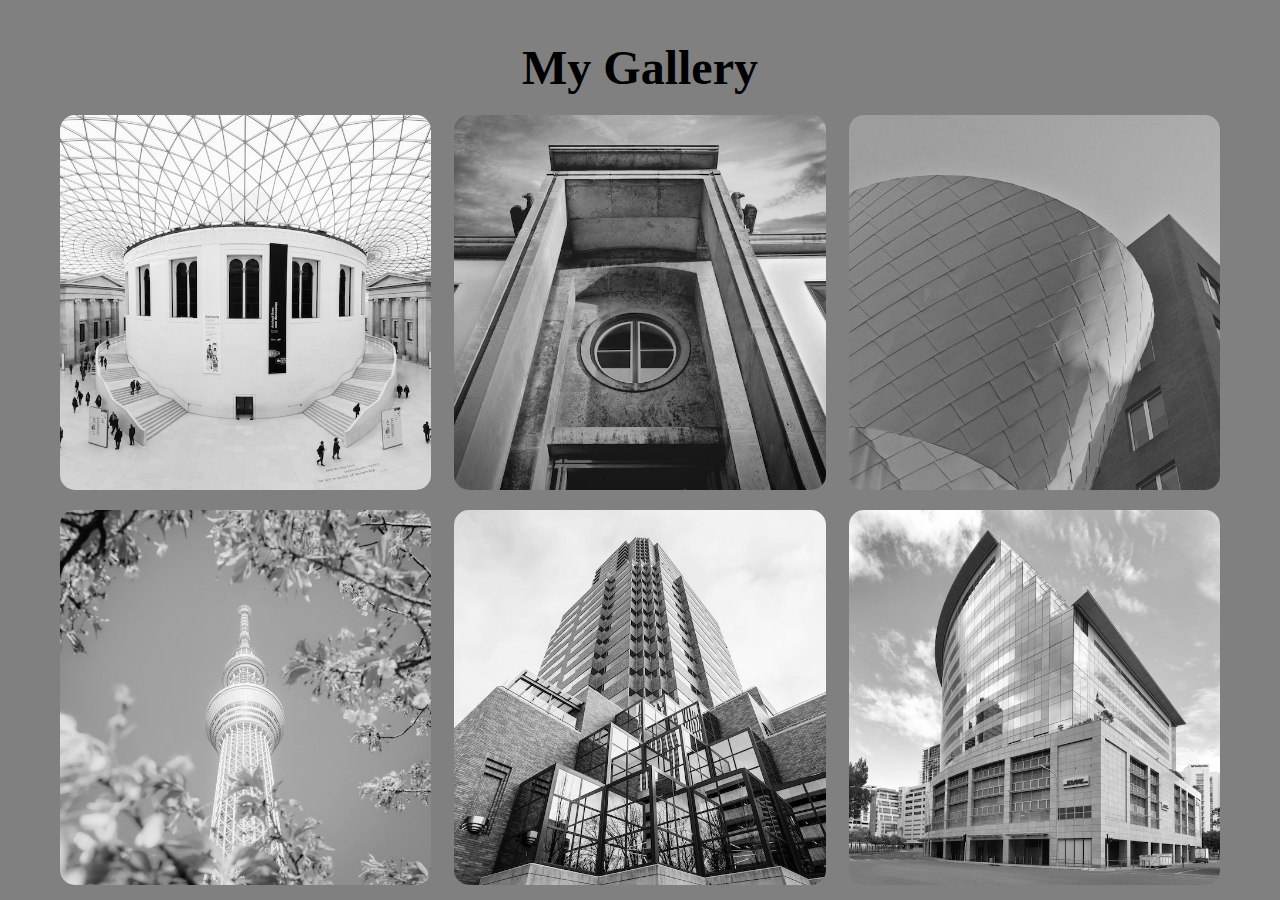
<file: Image Gallery Project/index.html>
<!DOCTYPE html>
<html lang="en">
<head>
    <meta charset="UTF-8">
    <meta http-equiv="X-UA-Compatible" content="IE=edge">
    <meta name="viewport" content="width=device-width, initial-scale=1.0">
    <link rel="stylesheet" href="index.css">
    <title>My Gallery</title>
</head>
<body>
    <div class="wrapper">
        <div class="container">
            <h1>My Gallery</h1>
            <div class="gallery">
                <figure class="images">
                    <img src="image1.jpg">
                    <figcaption>Image 1</figcaption>
                </figure>
                <figure class="images">
                    <img src="image2.jpeg">
                    <figcaption>Image 2</figcaption>
                </figure>
                <figure class="images">
                    <img src="image3.jpeg">
                    <figcaption>Image 3</figcaption>
                </figure>
                <figure class="images">
                    <img src="image4.jpeg">
                    <figcaption>Image 4</figcaption>
                </figure>
                <figure class="images">
                    <img src="image5.jpeg">
                    <figcaption>Image 5</figcaption>
                </figure>
                <figure class="images">
                    <img src="image6.jpeg">
                    <figcaption>Image 6</figcaption>
                </figure>
                <figure class="images">
                    <img src="image7.jpeg">
                    <figcaption>Image 7</figcaption>
                </figure>
                <figure class="images">
                    <img src="image8.jpeg">
                    <figcaption>Image 8</figcaption>
                </figure>
                <figure class="images">
                    <img src="image9.jpeg">
                    <figcaption>Image 9</figcaption>
                </figure>
            </div>
        </div>
    </div>
</body>
</html>
</file>
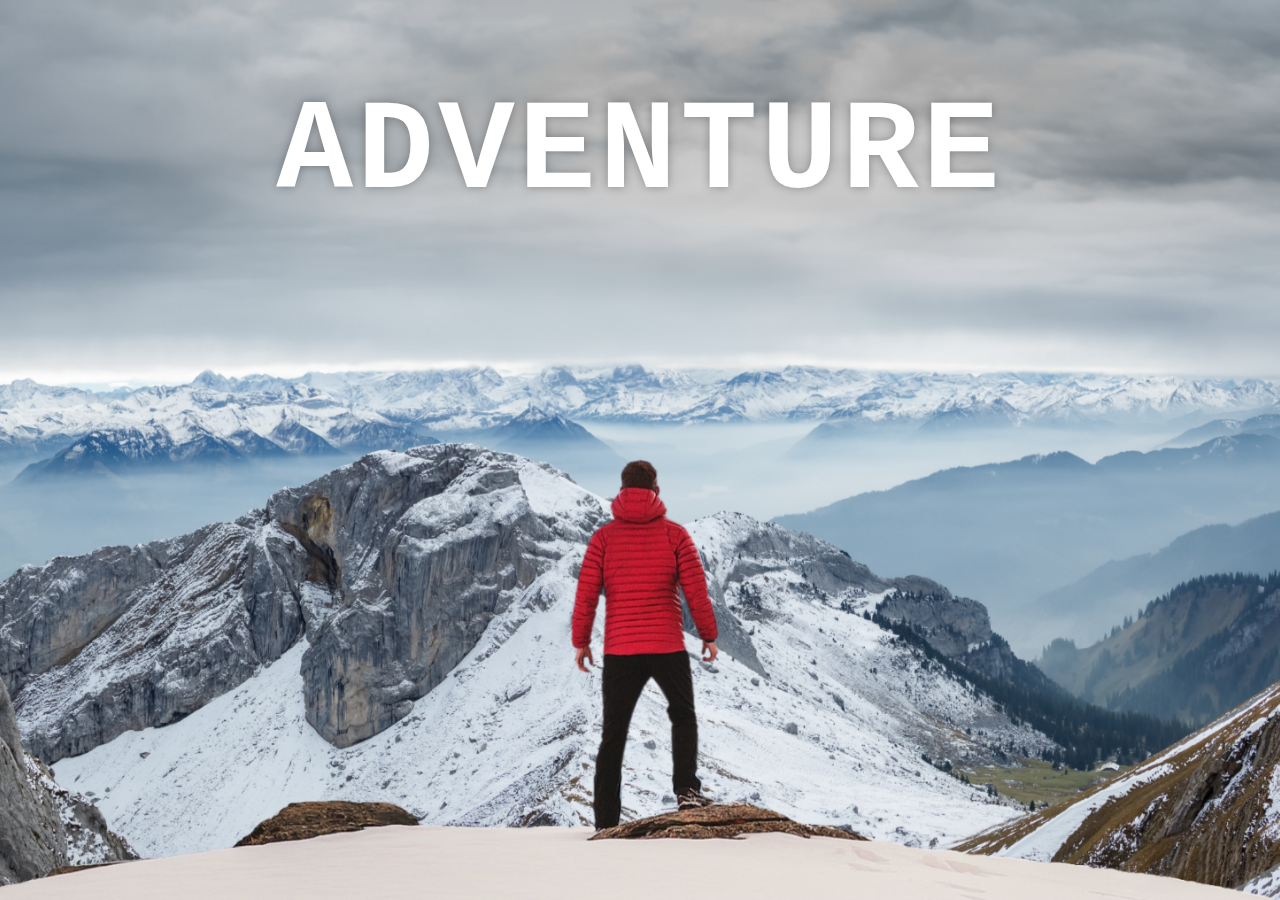
<file: parallax effect/index.html>
<!DOCTYPE html>
<html lang="en">
<head>
    <meta charset="UTF-8">
    <meta http-equiv="X-UA-Compatible" content="IE=edge">
    <meta name="viewport" content="width=device-width, initial-scale=1.0">
    <link rel="stylesheet" href="index.css">
    <title>Parallax Effect Website</title>
</head>
<body>
    <div class="wrapper">
        <div class="container">
            <img src="background.png" class="background" alt="First Image">
            <img src="foreground.png" class="foreground" alt="Second Image">
            <h1 class="advimg">ADVENTURE</h1>
        </div>
        <section>
            <h2 class="sec-heading">Adventure Time</h2>
            <p class="text">
                Lorem ipsum dolor sit amet consectetur adipisicing elit. Temporibus corrupti 
                ad quam est adipisci commodi fuga voluptate iusto reiciendis voluptatibus 
                fugit, enim accusantium sapiente quo. Vel, officia eos ad quibusdam quos 
                obcaecati corrupti alias ipsum doloribus voluptatem id similique, ullam 
                doloremque distinctio necessitatibus ab ipsam odio earum. Aliquam accusamus 
                molestiae aut doloremque cumque libero totam, veritatis praesentium recusandae 
                officia blanditiis fuga, facilis, odio dolorum?
                <br><br>
                Lorem ipsum dolor sit amet consectetur adipisicing elit. Odit itaque dignissimo
                quisquam optio et consequuntur possimus porro ipsum debitis dolores exercitationem 
                deleniti vel similique nihil, nam neque fugiat delectus, ullam quas maiores, 
                minima officia! Deleniti voluptate tempora sed vero tempore provident incidunt 
                quo repellendus reiciendis debitis maxime officia ea distinctio eum nobis, non 
                quae quas quisquam labore harum est iure! 
            </p>
        
            <div class="bg bg1">
                <h2 class="desc">BIKING</h2>
            </div>
            <p class="text">
                Lorem ipsum dolor sit amet consectetur adipisicing elit. Temporibus corrupti 
                ad quam est adipisci commodi fuga voluptate iusto reiciendis voluptatibus 
                fugit, enim accusantium sapiente quo. Vel, officia eos ad quibusdam quos 
                obcaecati corrupti alias ipsum doloribus voluptatem id similique, ullam 
                doloremque distinctio necessitatibus ab ipsam odio earum. Aliquam accusamus 
                molestiae aut doloremque cumque libero totam, veritatis praesentium recusandae 
                officia blanditiis fuga, facilis, odio dolorum?
                <br><br>
                Lorem ipsum dolor sit amet consectetur adipisicing elit. Odit itaque dignissimo
                quisquam optio et consequuntur possimus porro ipsum debitis dolores exercitationem 
                deleniti vel similique nihil, nam neque fugiat delectus, ullam quas maiores, 
                minima officia! Deleniti voluptate tempora sed vero tempore provident incidunt 
                quo repellendus reiciendis debitis maxime officia ea distinctio eum nobis, non 
                quae quas quisquam labore harum est iure! 
            </p>

            <div class="bg bg2">
                <h2 class="desc">PARA GLIDING</h2>
            </div>
            <p class="text">
                Lorem ipsum dolor sit amet consectetur adipisicing elit. Temporibus corrupti 
                ad quam est adipisci commodi fuga voluptate iusto reiciendis voluptatibus 
                fugit, enim accusantium sapiente quo. Vel, officia eos ad quibusdam quos 
                obcaecati corrupti alias ipsum doloribus voluptatem id similique, ullam 
                doloremque distinctio necessitatibus ab ipsam odio earum. Aliquam accusamus 
                molestiae aut doloremque cumque libero totam, veritatis praesentium recusandae 
                officia blanditiis fuga, facilis, odio dolorum?
                <br><br>
                Lorem ipsum dolor sit amet consectetur adipisicing elit. Odit itaque dignissimo
                quisquam optio et consequuntur possimus porro ipsum debitis dolores exercitationem 
                deleniti vel similique nihil, nam neque fugiat delectus, ullam quas maiores, 
                minima officia! Deleniti voluptate tempora sed vero tempore provident incidunt 
                quo repellendus reiciendis debitis maxime officia ea distinctio eum nobis, non 
                quae quas quisquam labore harum est iure! 
            </p>

            <div class="bg bg3">
                <h2 class="desc">SURFING</h2>
            </div>
            <p class="text">
                Lorem ipsum dolor sit amet consectetur adipisicing elit. Temporibus corrupti 
                ad quam est adipisci commodi fuga voluptate iusto reiciendis voluptatibus 
                fugit, enim accusantium sapiente quo. Vel, officia eos ad quibusdam quos 
                obcaecati corrupti alias ipsum doloribus voluptatem id similique, ullam 
                doloremque distinctio necessitatibus ab ipsam odio earum. Aliquam accusamus 
                molestiae aut doloremque cumque libero totam, veritatis praesentium recusandae 
                officia blanditiis fuga, facilis, odio dolorum?
                <br><br>
                Lorem ipsum dolor sit amet consectetur adipisicing elit. Odit itaque dignissimo
                quisquam optio et consequuntur possimus porro ipsum debitis dolores exercitationem 
                deleniti vel similique nihil, nam neque fugiat delectus, ullam quas maiores, 
                minima officia! Deleniti voluptate tempora sed vero tempore provident incidunt 
                quo repellendus reiciendis debitis maxime officia ea distinctio eum nobis, non 
                quae quas quisquam labore harum est iure! 
            </p>
        
        </section>

    </div>
</body>
</html>
</file>
<file: Image Gallery Project/index.css>
*{
    margin: 0px;
    padding: 0px;
    box-sizing: border-box;
}
.wrapper{
    background-color: gray;
    height: 100vh;
    overflow-x: hidden;
    overflow-y: auto;
}
.container{
    max-width: 1200px;
    margin: 0 auto;
    padding: 20px;
}
.container h1{
    margin: 20px 0;         
    text-align: center;
    margin-bottom: 20px;
    font-size: 3rem;
    font-family: Georgia, 'Times New Roman', Times, serif;
}
.gallery{
    display: flex;
    flex-wrap: wrap;
    justify-content: space-between;
}
.images{
    width: 32%;
    position: relative;
    margin-bottom: 20px;
    border-radius: 15px;
    overflow: hidden;
}

.images img{
    width: 100%;
    height: 100%;
    filter: grayscale(100%);
    box-shadow: 0 0 20px rgb(0, 0, 0);
    object-fit: cover;
}

.images:hover{
    filter: drop-shadow(0 0 10px rgb(227, 227, 227));
    transform: scale(1.08);
    transition: 0.8s;
}
.images:hover img{
    filter: grayscale(0%);
}

.images figcaption{
    position: absolute;
    bottom: 0;
    left: 0;
    padding: 25px;
    font-family: Georgia, 'Times New Roman', Times, serif;
    font-weight: 800;
    color: #fff;
    opacity: 0;
    transition: 0.8s;
}
.images:hover figcaption{
    opacity: 1;
    transform: scale(1.05);
}
</file>
<file: parallax effect/index.css>
*{
    margin: 0px;
    padding: 0px;

}
.wrapper{
    height: 100vh;
    overflow-x: hidden;
    overflow-y: auto;
    perspective: 10px;
}
.container{
    position: relative;
    display: flex;
    justify-content: center;
    align-items: center;
    height: 100%;
    transform-style: preserve-3d;
    z-index: -1;
}
h1{
    position: absolute;
    top: 5rem;
    font-size: 8rem;
    font-family: 'Courier New', Courier, monospace;
    color: rgb(255, 255, 255);
    letter-spacing: 4px;
    text-shadow: 0 0 10px rgba(0, 0, 0, 0.3);
}
.background{
    transform:translateZ(-30px) scale(4.25);
}
.foreground{
    transform: translateZ(-20px) scale(3);
}
.background, .foreground{
    position: absolute;
    height: 100%;
    width: 100%;
    z-index: -1;
    object-fit: cover;
}
section{
    background-color: rgb(45,45,45);
    color: white;
    padding: 5rem;
}
.sec-heading{
    font-size: 5rem;
    padding: 0 10rem;
}
.text{
    font-size: 1.5rem;
    padding: 0 10rem;
    margin: 5rem 0;
}
.bg{
    position: relative;
    width: 100%;
    background-attachment: fixed;
    background-size: cover;
    background-position: center;
    height: 500px;
}
.desc{
    position: absolute;
    background-color: white;
    padding: 0.5rem 2.5rem;
    top: 50%;
    left: 50%;
    transform: translateX(-50%) translateY(-50%);
    color: black;
    font-size: 3.5rem;
    font-weight: 600;
    font-family:'Gill Sans', 'Gill Sans MT', Calibri, 'Trebuchet MS', sans-serif;
}
.bg1{
    background-image: url(sport-1.jpg);
}
.bg2{
    background-image: url(sport-2.jpg);
}
.bg3{
    background-image: url(sport-3.jpg);
}
</file>
